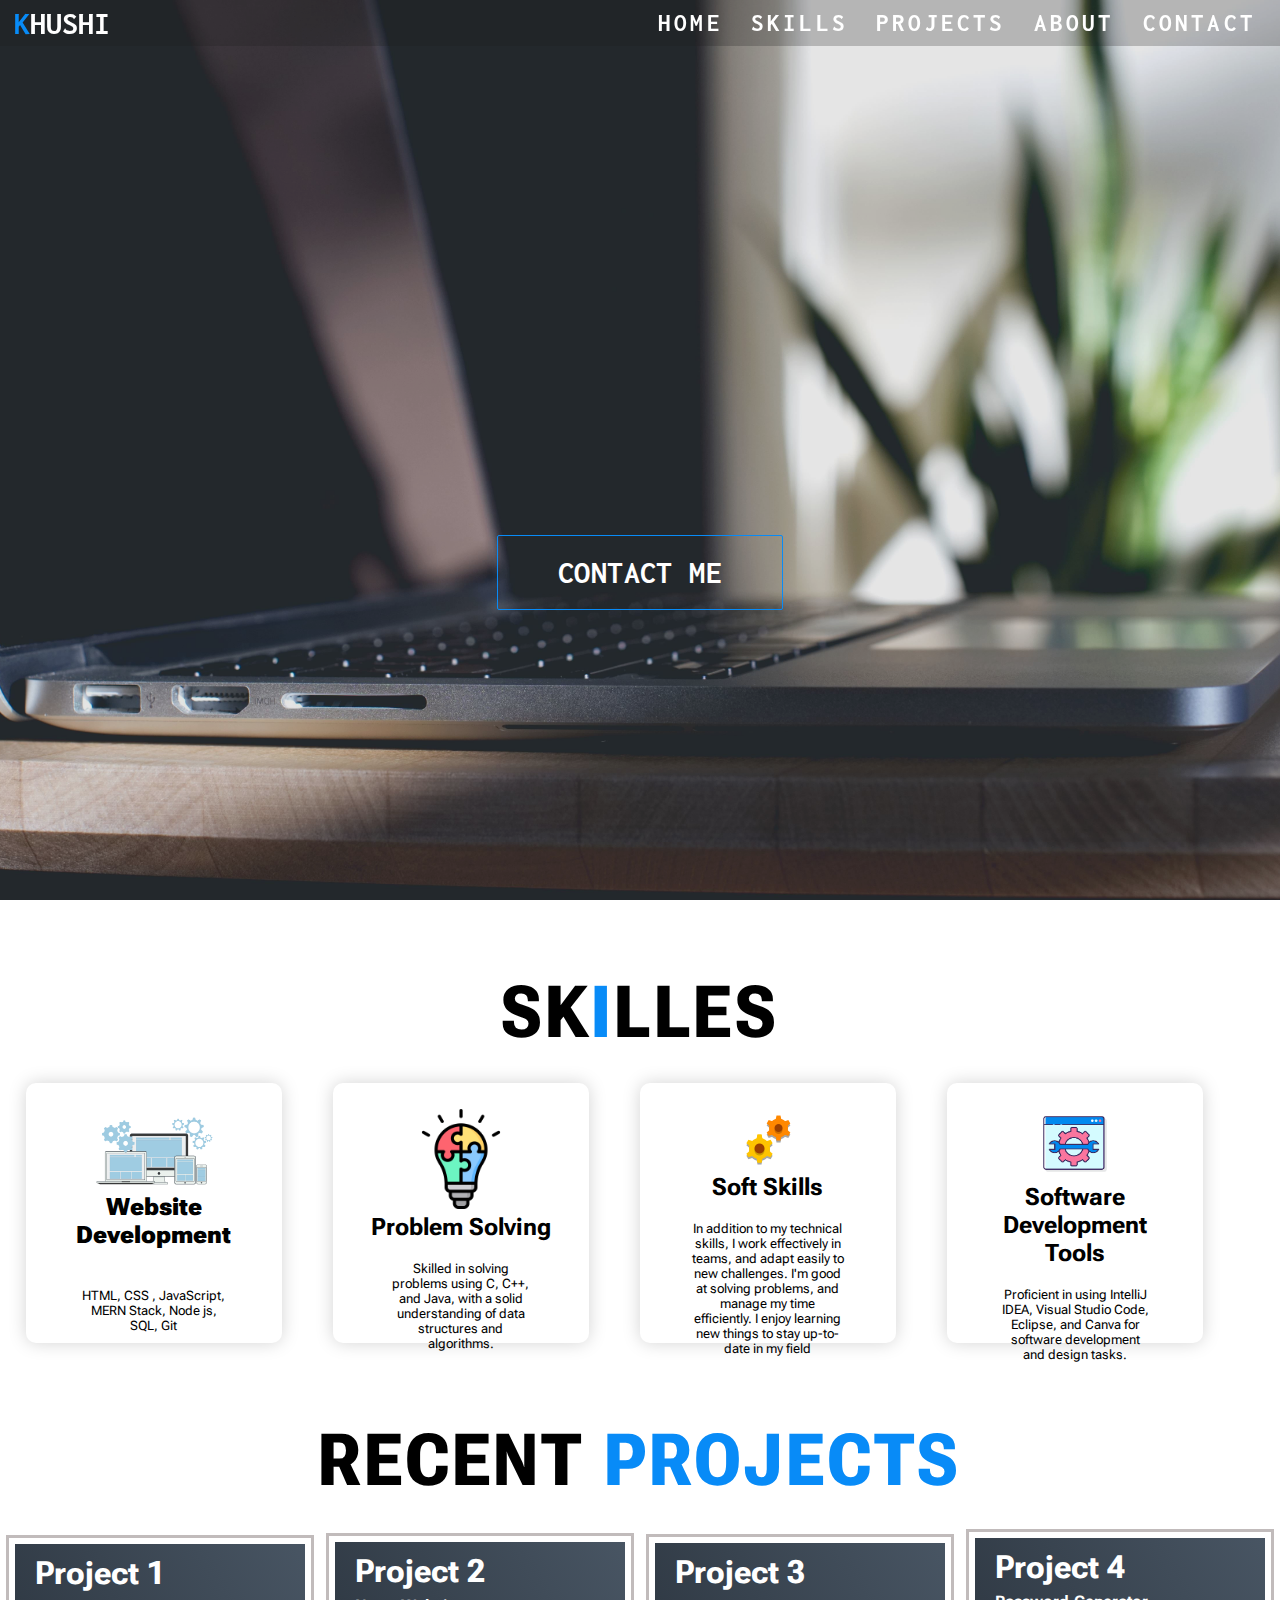
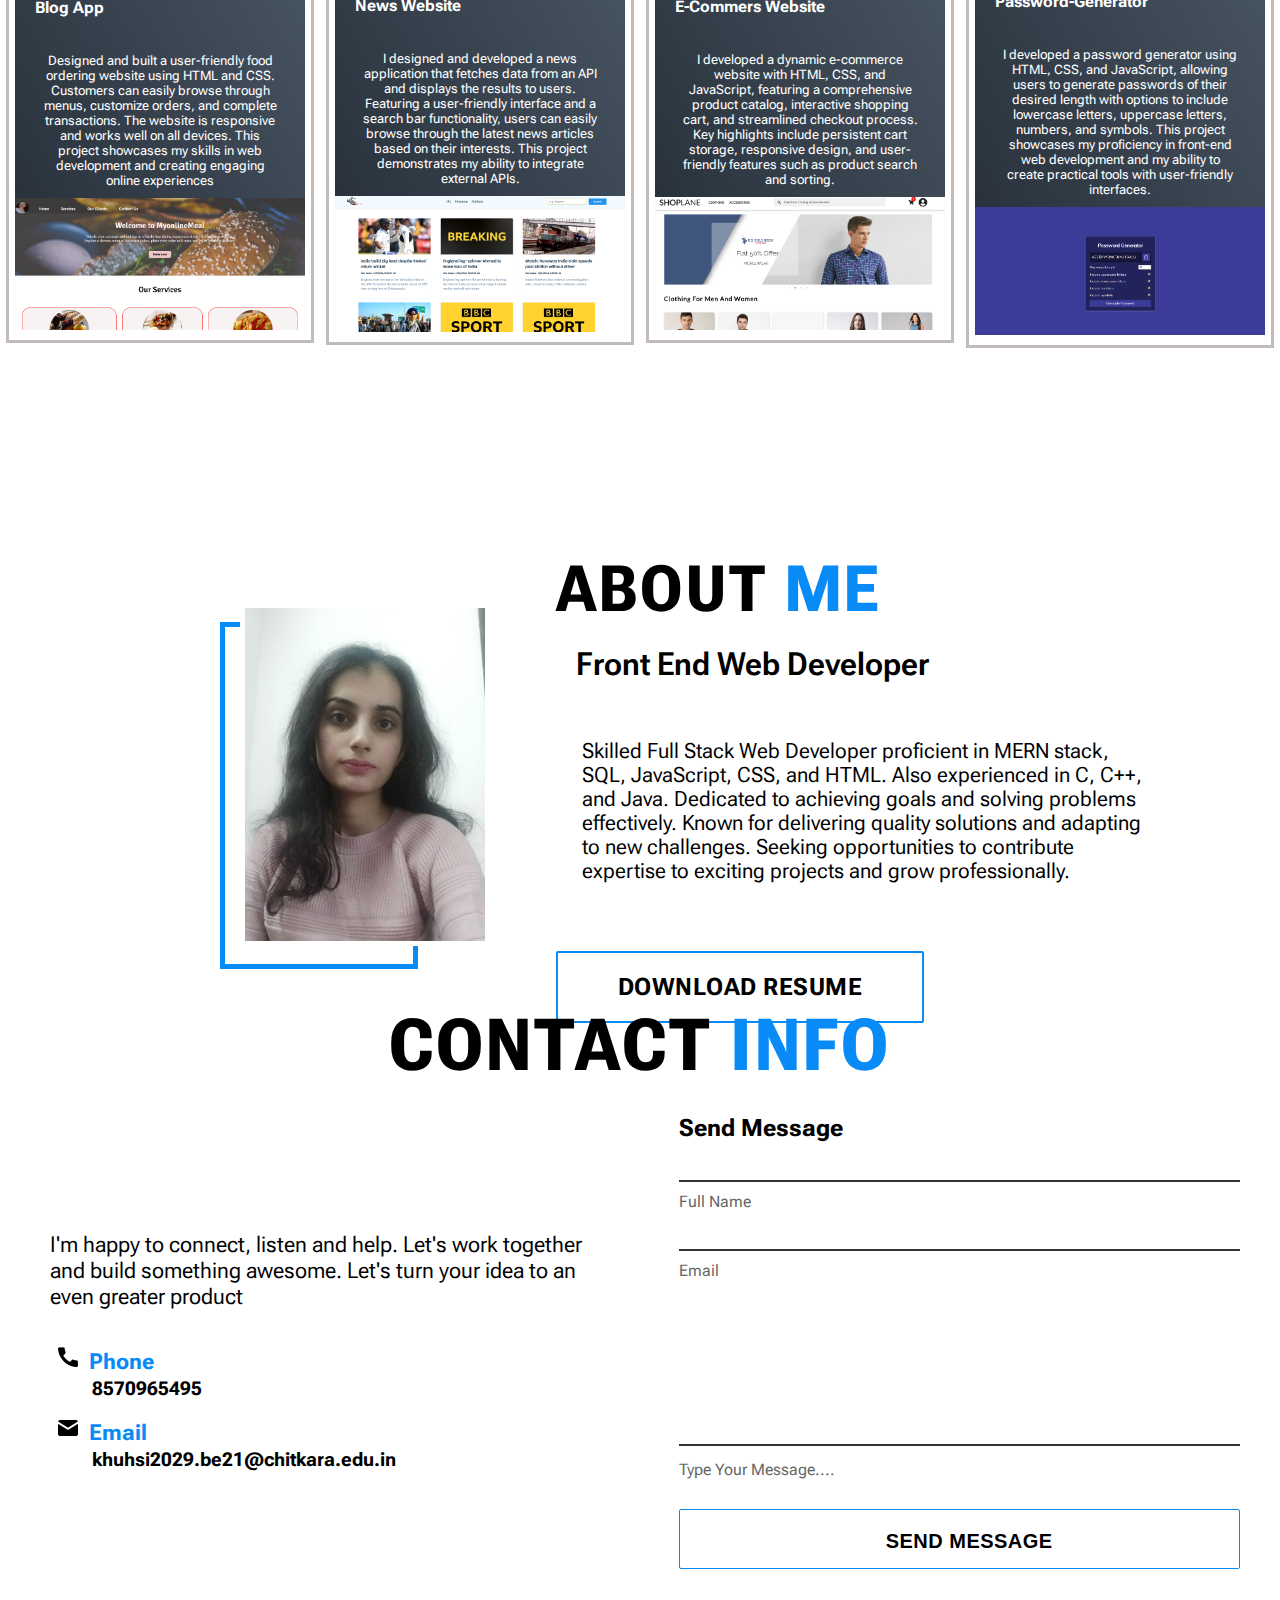
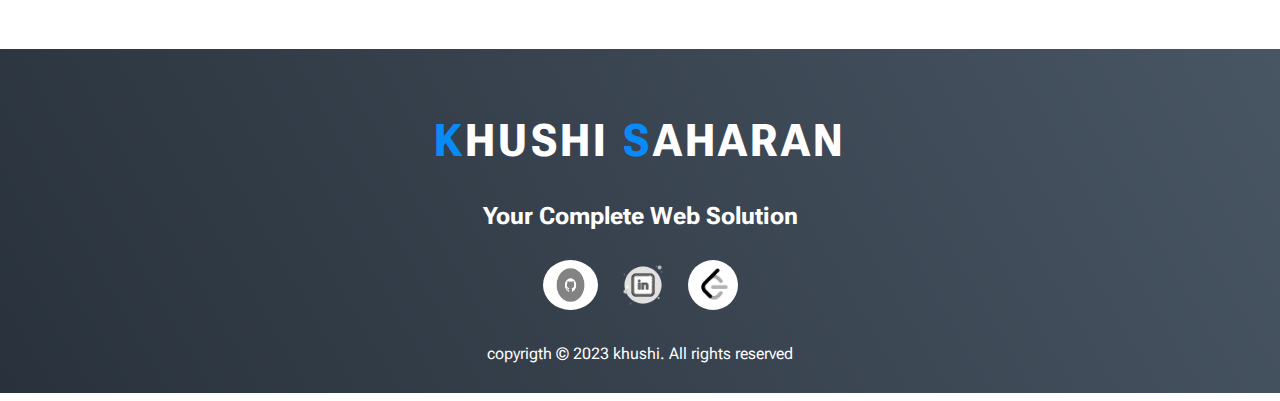
<file: portfolio/index.html>
<!DOCTYPE html>
<html lang="en">
<head>
    <meta charset="UTF-8">
    <meta name="viewport" content="width=device-width, initial-scale=1.0">
    <title>My Portfolio</title>
    <link rel="stylesheet" href="style.css">
    
</head>
<body>


    <!-- header section -->

    <section id="header">
        <div class="header container">
            <div class="nav-bar">
                <div class="brand">
                    <a href="#home"><h1><span>K</span>HUSHI</h1></a>
                </div>
                <div class="nav-list">
                    <div class="hamburger">
                        <div class="bar"></div>
                    </div>
                    <ul>
                        <li><a href="#home" data-after="Home">Home</a></li>
                        <li><a href="#services" data-after="Services">Skills</a></li>
                        <li><a href="#projects" data-after="Projects">projects</a></li>
                        <li><a href="#about" data-after="About">About</a></li>
                        <li><a href="#contact" data-after="Contact">Contact</a></li>
                    </ul>
                </div>
            </div>
        </div>
    </section>

    <!-- end of header section -->

    <!-- home section -->
    <section id="home">
        <div class="home container">
            <h1>Hello,<span></span> </h1>
            <h1>MY name is Khushi<span></span></h1>
            <a href="#contact" type="button" class="ctl">Contact ME</a>
        </div>
    </section>
    <!-- end of header section -->


    <!-- service section -->

    <section id="services">
        <div class="services container">
            <div class="service_top">
                <h1 class="section-title">Sk<span>i</span>lles</h1>
                <p>
                   Lorem ipsum dolor sit amet consectetur adipisicing elit. 
                   Tenetur tempora nesciunt aut modi corrupti ullam eius 
                   laboriosam soluta accusamus fugiat minus, rerum molestiae 
                   delectus repellendus aspernatur? Consequatur minus ipsa 
                   officia!
                </p>
            </div>
            <div class="service_bottom">
                <div class="service-item">
                    <div class="icon"><img src="web_devlop.png" height="80px", width="150px"></div>
                    <h2><b>Website Development</b></h2>
                    <br>
                    <p> 
                        <!-- Design and create responsive and visually appealing websites using HTML, CSS, and JavaScript. -->
                        <!-- Develop custom user interfaces and interactive components to enhance user engagement. -->
                        HTML, CSS , JavaScript, MERN Stack, Node js, SQL, Git
                    </p>
                </div>
                <div class="service-item">
                    <div class="icon"><img src="problem_solving.png" height="100px", width="100px"></div>
                    <h2>Problem Solving</h2>
                    <p> 
                        <!-- Offer guidance and expertise on front-end best practices to other developers, designers, or teams -->
                        <!-- C , C++, JAVA -->
                        Skilled in solving problems using C, C++, and Java, with a solid understanding of data structures and algorithms.
                    </p>
                </div>
                <div class="service-item">
                    <div class="icon"><img src="services.png"></div>
                    <h2>Soft Skills</h2>
                    <p> 
                        <!-- Ensure that websites and applications work seamlessly across various devices and screen sizes.  -->
                        In addition to my technical skills, I work effectively in teams, and adapt easily to new challenges. I'm good at solving problems, and manage my time efficiently. I enjoy learning new things to stay up-to-date in my field
                    </p>
                </div>
                <div class="service-item">
                    <div class="icon"><img src="skill4.png" height="70px", width="70px"></div>
                    <h2>Software Development Tools</h2>
                    <p> 
                        <!-- Create UI/UX designs that are both aesthetically pleasing and user-friendly.
                        Convert design mockups (from tools like Figma, Sketch, or Adobe XD) into functional front-end code. -->
                        <!-- Experienced in using IntelliJ IDEA, Visual Studio Code, and Eclipse for software development -->
                        Proficient in using IntelliJ IDEA, Visual Studio Code, Eclipse, and Canva for software development and design tasks.
                    </p>
                </div>
            </div>
        </div>
    </section>

    <!-- end of service section -->

    <!-- project section -->

    <section id="projects">
        <div class="project container">
            <div class="project-header">
                <h1 class="section-title">Recent <span>Projects</span></h1>
            </div>
            <div class="all-projects">
                <div class="project-item">
                    <div class="project-info">
                        <h1>Project 1</h1>
                        <h2>Blog App</h2>
                        <p> 
                             Designed and built a user-friendly food ordering website using HTML and CSS.
                             Customers can easily browse through menus, customize orders, and complete transactions.
                             The website is responsive and works well on all devices.
                            This project showcases my skills in web development and creating engaging online experiences
                            <!-- developed a full-stack blog application using the MERN stack (MongoDB, Express.js, React.js, and Node.js) with user authentication functionality. This project demonstrates my proficiency in building interactive web applications and implementing essential features such as user registration, login/logout, and CRUD operations. -->
                        </p>
                    </div>
                    <div class="project-image">
                        <a href="food_website/index.html">
                        <img src="food_order.png" alt="" height="250px" width="300px">
                        </a>
                    </div>
                </div>
                
                <div class="project-item">
                    <div class="project-info">
                        <h1>Project 2</h1>
                        <h2>News Website</h2>
                        <p> 
                            I designed and developed a news application that fetches data from an API and displays the results to users. Featuring a user-friendly interface and a search bar functionality, users can easily browse through the latest news articles based on their interests. This project demonstrates my ability to integrate external APIs.
                        </p>
                    </div>
                    <div class="project-image">
                        <a href="NEWS_WEBSITE/index.html">
                        <img src="newsweb.png" alt="" height="250px" width="300px">
                        </a>
                    </div>
                </div>
                <div class="project-item">
                    <div class="project-info">
                        <h1>Project 3</h1>
                        <h2>E-Commers Website</h2>
                        <p> 
                            I developed a dynamic e-commerce website with HTML, CSS, and JavaScript, featuring a comprehensive product catalog, interactive shopping cart, and streamlined checkout process. Key highlights include persistent cart storage, responsive design, and user-friendly features such as product search and sorting.
                        </p>
                    </div>
                    <div class="project-image">
                        <a href="E-CommerceWebsite-master/index.html">
                        <img src="e-commers.png" alt="" height="250px" width="300px">
                        </a>
                    </div>
                </div>
                <div class="project-item">
                    <div class="project-info">
                        <h1>Project 4</h1>
                        <h2>Password-Generator</h2>
                        <p> 
                            I developed a password generator using HTML, CSS, and JavaScript, allowing users to generate passwords of their desired length with options to include lowercase letters, uppercase letters, numbers, and symbols. This project showcases my proficiency in front-end web development and my ability to create practical tools with user-friendly interfaces.
                        </p>
                    </div>
                    <div class="project-image">
                        <a href="Password_generator/index.html">
                        <img src="password_generator.png" alt="" height="250px" width="300px">
                        </a>
                    </div>
                </div>
                <!-- <div class="project-item">
                    <div class="project-info">
                        <h1>Project 5</h1>
                        <h2>Project Title</h2>
                        <p> 
                            Lorem ipsum, dolor sit amet consectetur adipisicing elit. Quis, 
                            nemo dolorem voluptates reiciendis, soluta exercitationem deserunt
                            vero dolores autem maiores aliquam beatae, dicta ab est! In vel 
                            dolor, aut nulla amet facilis fugiat non id soluta eos. Aliquam sit 
                            suscipit a reiciendis cupiditate consectetur deleniti iusto veritatis.
                            Id, optio itaque.
                        </p>
                    </div>
                    <div class="project-image">
                        <img src="project_img.jpeg" alt="" height="250px" width="300px">
                    </div>
                </div> -->
            </div>
        </div>
    </section>

    <!-- end of project section -->


    <!-- About ME-->

    <section id="about">
        <div class="about container">
            <div class="col-left">
                <div class="about-img">
                    <img src="about_me2.jpg" alt="about me" height="300px" width="200px">
                </div>
            </div>
            <div class="col-right">
                <h1 class="section-title">About<span> Me</span></h1>
                <h2>Front End Web Developer</h2>
                <p>
                    Skilled Full Stack Web Developer proficient in MERN stack, SQL, JavaScript, CSS, and HTML. Also experienced in C, C++, and Java. Dedicated to achieving goals and solving problems effectively. Known for delivering quality solutions and adapting to new challenges. Seeking opportunities to contribute expertise to exciting projects and grow professionally.

                </p>
                <a href="FinalResume.pdf"  download class="ctl">Download Resume</a>
            </div>
        </div>
    </section>


    <!-- END OF ABOUT ME -->


    <!-- start of certificate -->
    <!-- <section id="certificate">
        <div class="certificate container">
            <div class="heading">
                <h1 class="section-title">Certif<span>i</span>cate</h1>
            </div>
            <div class="card">
                <div class="image-content">
                    <img src="" alt="">
                </div>
            </div>
        </div>

    </section> -->
    <!-- end of certificate -->


    <!-- Start of contact info  -->

    <section id="contact">
        <div class="contact container">
            <div>
                <h1 class="section-title">contact<span> info</span></h1>
            </div>
            <div class="contact-container">
                <!-- <div class="contact-item">
                    <div class="icon"><img src="Email.png" alt="" height="100px" width="100px"></div>
                    <div class="contact-info">
                        <h1>Email</h1>
                        <h2>khushi2029.be21@chitkara.edu.in</h2>
                    </div>
                </div>
                <div class="contact-item">
                    <div class="icon"><img src="phone.png" alt="" height="100px" width="100px"></div>
                    <div class="contact-info">
                        <h1>Phone</h1>
                        <h2>8570965495</h2>
                    </div>
                </div>
                <div class="contact-item">
                    <div class="icon"><img src="linkedin.png" alt="" height="100px" width="100px"></div>
                    <div class="contact-info">
                        <h1>Linked In</h1>
                    </div>
                </div> -->
                <!-- <div class="contact-item">
                    <div class="icon"><img src="" alt=""></div>
                    <div class="contact-info">
                        <h1>Instagram</h1>
                        <h2></h2>
                    </div>
                </div> -->

                <div class="contact-left">
                    <p class="p1">I'm happy to connect, listen and help. Let's work together and build something awesome. Let's turn your idea to an even greater product</p>
                    <div class="contact-data">
                    <div class="contact-icon">
                    <img src="phone2.png">
                    <h2>Phone</h2>
                    <h3>8570965495</h3>
                    </div>
                    <div class="contact-icon">
                        <img src="Email3.png">
                        <h2>Email</h2>
                        <h3>khuhsi2029.be21@chitkara.edu.in</h3>
                    </div>
                    </div>
                </div>
                <div class="contact-right">
                    <div class="contact-form">
                        <form action="https://docs.google.com/forms/d/e/1FAIpQLSfxTUUy5eZmuUvKaBn21-YqumikyZJnQ5HH8EJaMAwesQT3pw/viewform" id="contact-form">
                            <h2>
                                Send Message
                            </h2>
                            <div class="input-box">
                                <input name="entry.1985217167" type="text" required="true">
                                <span>Full Name</span>
                            </div>
                            <div class="input-box">
                                <input name="entry.1608304890" type="email" required="true">
                                <span>Email</span>
                            </div>
                            <div class="input-box">
                                <textarea name="entry.1190313883" id="" cols="30" rows="8" required="true"></textarea>
                                <span>Type Your Message....</span>
                            </div>
                            <button class="ctl" id="mybtn">send Message</button>
                        </form>
                    </div>
                </div>
            </div>
        </div>
    </section>


    <!-- end of contact info -->

    <!--  starting of footer section -->

    <section id="footer">
        <div class="footer container">
            <div class="section-title"><h1><span>K</span>hushi<span> S</span>aharan</h1></div>
            <h2>Your Complete Web Solution</h2>
            <div class="social-icon">
                <div class="social-item">
                    <a href="https://github.com/khushisaharan"><img src="github-circle-icon1425.jpg" height="50px" width="55px" id="myid"></a>
                </div>
                <div class="social-item">
                    <a href="https://www.linkedin.com/in/khushi-saharan-051712253/"><img src="linkedin.png" height="50px" width="50px"></a>
                </div>
                <div class="social-item">
                    <a href="https://leetcode.com/khushi_saharan/"><img src="leetcode.png" height="50px" width="50px" id="myid"></a>
                </div>
                <!-- <div class="social-item">
                    <a href="#"><img src="ffacebook.png"></a>
                </div> -->
            </div>
            <p>copyrigth &copy; 2023 khushi. All rights reserved</p>
        </div>
    </section>

    <!-- end of footer -->
    <script src="index.js"></script>


</body>
</html>
</file>
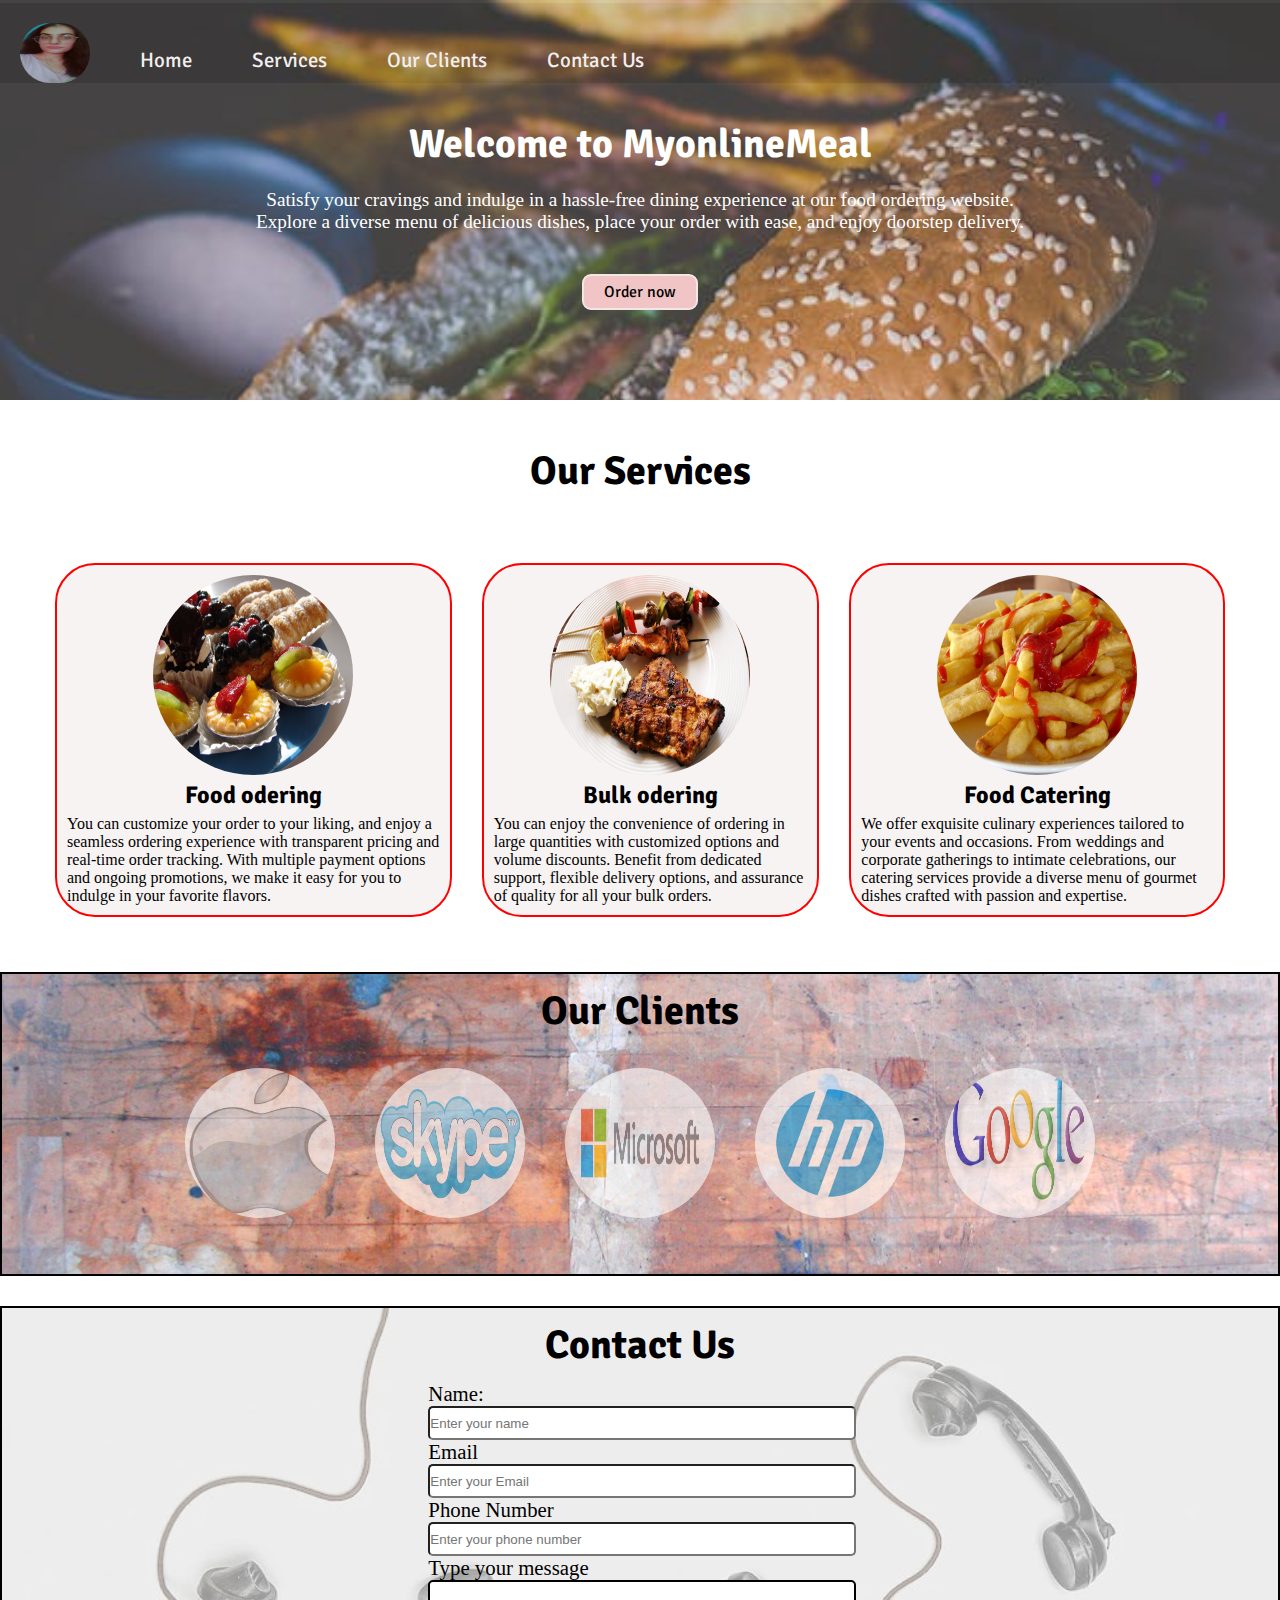
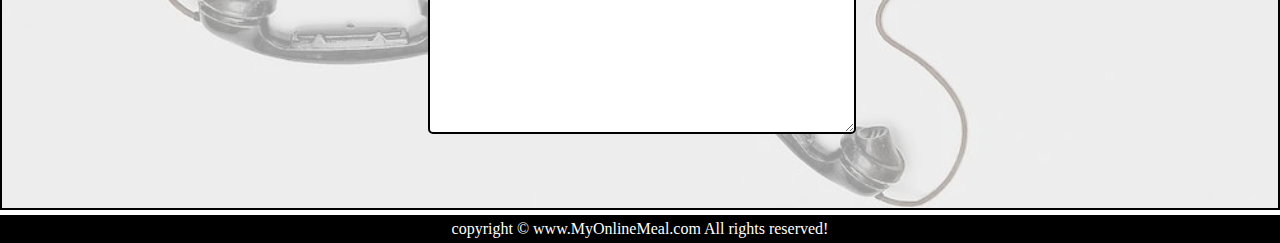
<file: portfolio/food_website/index.html>
<!DOCTYPE html>
<html lang="en">
<head>
    <meta charset="UTF-8">
    <meta name="viewport" content="width=device-width, initial-scale=1.0">
    <title>Document</title>
    <link rel="preconnect" href="https://fonts.googleapis.com">
<link rel="preconnect" href="https://fonts.gstatic.com" crossorigin>
<link href="https://fonts.googleapis.com/css2?family=Pacifico&family=Shadows+Into+Light&display=swap" rel="stylesheet">
<link rel="preconnect" href="https://fonts.googleapis.com">
<link rel="preconnect" href="https://fonts.gstatic.com" crossorigin>
<link href="https://fonts.googleapis.com/css2?family=Pacifico&family=Shadows+Into+Light&family=Signika:wght@600&display=swap" rel="stylesheet">
<link rel="stylesheet" media="screen and (max-width: 1110px)" href="phone.css">
</head>
<link  rel="stylesheet" href="index.css">
<body>
    <nav id="navbar">
        <div id="log">
            <img src="logo.jpg" alt="Myonlinemeal.com">
        </div>
        <ul>
            <li class="item"><a href="#">Home</a></li>
            <li class="item"><a href="#services-container">Services</a></li>
            <li class="item"><a href="#client-section">Our Clients</a></li>
            <li class="item"><a href="#contact">Contact Us</a></li>
        </ul>
    </nav>
    <section id="home">
        <h1 class="h-primary">Welcome to MyonlineMeal </h1>
        <p>
            Satisfy your cravings and indulge in a hassle-free dining experience at our food ordering website. <br>
            Explore a diverse menu of delicious dishes, place your order with ease, and enjoy doorstep delivery.
        <p>
            <!-- Lorem, ipsum dolor sit amet consectetur adipisicing elit. Nemo -->
        </p>
        <button class="btn">Order now</button>
    </section>
    <section class="services-container">
        <h1 class="h-primary" id="center">Our Services</h1>
        <div id="services">
            <div class="box">
                <img src="pastry-dish-1514928.jpg" alt="">
                <h2 class="h-secondary" id="center">Food odering</h2>
                <p>
                   You can customize your order to your liking, and enjoy a seamless ordering experience with transparent pricing and real-time order tracking. With multiple payment options and ongoing promotions, we make it easy for you to indulge in your favorite flavors.
                </p>
            </div>
            <div class="box">
                <img src="grillin-out-today-1323447.jpg" alt="">
                <h2 class="h-secondary" id="center">Bulk odering</h2>
                <p>
                    You can enjoy the convenience of ordering in large quantities with customized options and volume discounts. Benefit from dedicated support, flexible delivery options, and assurance of quality for all your bulk orders.
                </p>
            </div>
            <div class="box">
                <img src="food-1322797.jpg" alt="">
                <h2 class="h-secondary" id="center">Food Catering</h2>
                <p>
                    We offer exquisite culinary experiences tailored to your events and occasions. From weddings and corporate gatherings to intimate celebrations, our catering services provide a diverse menu of gourmet dishes crafted with passion and expertise. 
                </p>
            </div>
        </div>
    </section>
    <section id="client-section">
        <h1 class="h-primary" id="center">Our Clients</h1>
        <div class="client">
            <div class="client-item">
                <img src="log01.jpeg" alt="">
            </div>
            <div class="client-item">
                <img src="logo2.jpg" alt="">
            </div>
            <div class="client-item">
                <img src="logo3.jpg" alt="">
            </div>
            <div class="client-item">
                <img src="logo4.png" alt="">
            </div>
            <div class="client-item">
                <img src="logo5.webp" alt="">
            </div>
        </div>
    </section>
    <section id="contact">
        <h1 class="h-primary" id="center">Contact Us</h1>
        <div class="contact-box">
            <form action="">
                <div class="form">
                    <label>Name:</label>
                    <input type="tex" id="name" placeholder="Enter your name">
                </div>
                <div class="form">
                    <label>Email</label>
                    <input type="tex" id="name" placeholder="Enter your Email">
                </div>
                <div class="form">
                    <label>Phone Number</label>
                    <input type="number" id="name" placeholder="Enter your phone number">
                </div>
                <div class="form">
                    <label>Type your message</label>
                   <textarea rows="10" cols="30"></textarea>
                </div>
            </form>
        </div>
    </section>
    <footer>
        <div id="center">
            copyright &copy; www.MyOnlineMeal.com All rights reserved!
        </div>
    </footer>
</body>
</html>
</file>
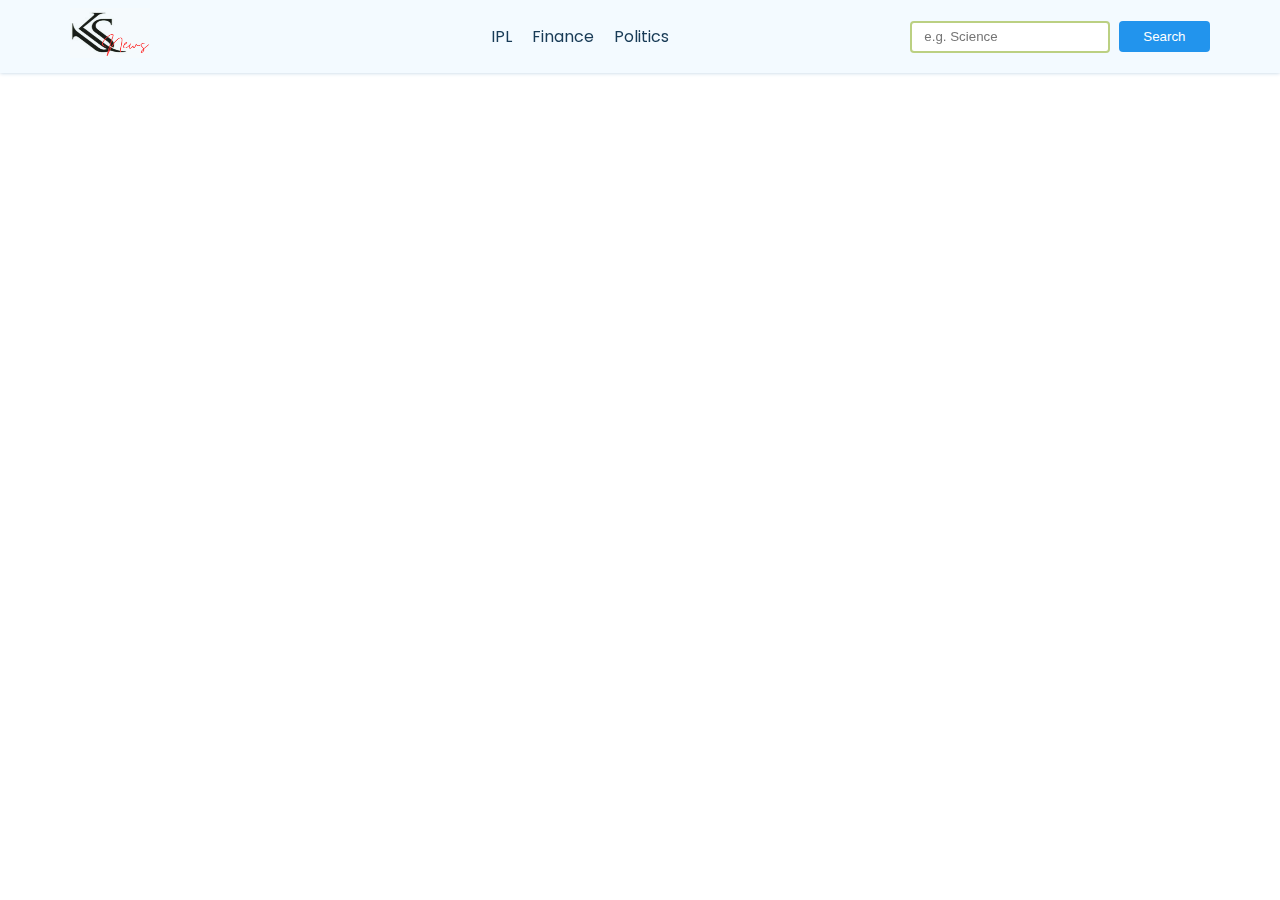
<file: portfolio/NEWS_WEBSITE/index.html>
<!DOCTYPE html>
<html lang="en">
<head>
    <!-- <meta charset="UTF-8"> -->
    <!-- <meta name="viewport" content="width=device-width, initial-scale=1.0"> -->
    <title>News App</title>
    <link rel="stylesheet" href="index.css">
</head>
<body>
    <nav>
        <div class="main-nav content flex">
            <a href="#">
                <img src="logo3.png" class="company-logo">
            </a>
            <div class="nav-links">
                <ul class="flex">
                   <li class="hover-link nav-item" id="ipl" onclick="onNavItemClick('ipl')">IPL</li>
                   <li class="hover-link nav-item" id="finance" onclick="onNavItemClick('finance')">Finance</li>
                   <li class="hover-link nav-item" id="politics" onclick="onNavItemClick('politics')">Politics</li> 
                </ul>
            </div>
            <div class="search-bar flex">
                <input type="text" class="news-input" placeholder="e.g. Science" id="search-text">
                <button class="search-button" id="search-button">Search</button>
            </div>
        </div>
    </nav>
    <main>
        <div class="cards-container container flex" id="cards-container">
        </div>
    </main>
    <template id="template-news-card">
        <div class="cards">
            <div class="cards-header">
                <img src="https://via.placeholder.com/400x200" alt="news-image" id="news-img">
            </div>
            <div class="card-content">
                <h3 id="news-title">This is the title</h3>
                <h6 class="news-source" id="news-source">End Gadget 26/08/2023</h6>
                <p class="news-desc" id="news-desc">Lorem ipsum dolor sit amet consectetur adipisicing elit. Sint officiis suscipit ipsam molestiae in quis aperiam numquam commodi alias dignissimos.</p>
            </div>
        </div>
    </template>
    <script src="index.js"></script>
</body>
</html>
</file>
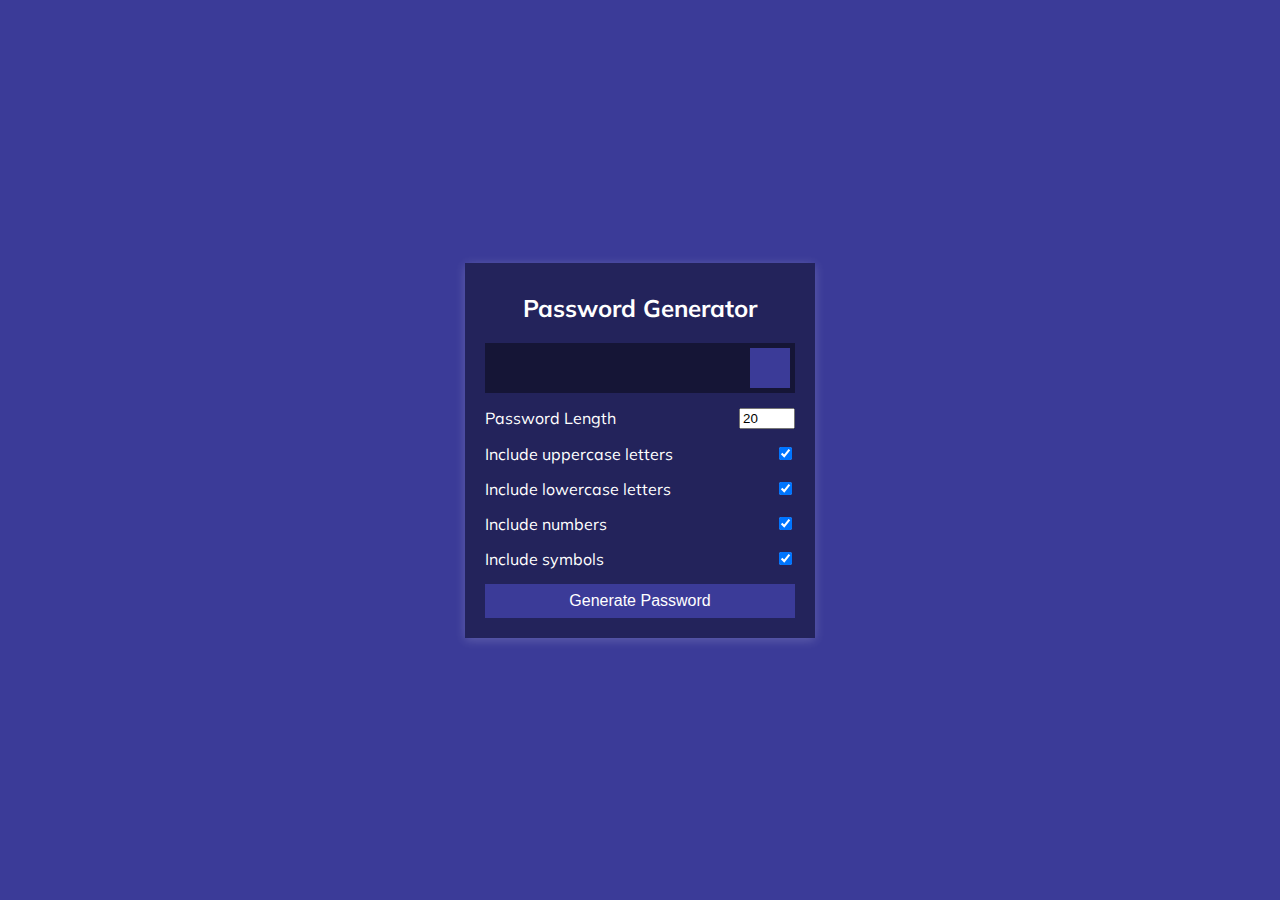
<file: portfolio/Password_generator/index.html>
<!DOCTYPE html>
<html lang="en">
  <head>
    <meta charset="UTF-8" />
    <meta name="viewport" content="width=device-width, initial-scale=1.0" />
    <link rel="stylesheet" href="https://cdnjs.cloudflare.com/ajax/libs/font-awesome/5.14.0/css/all.min.css" integrity="sha512-1PKOgIY59xJ8Co8+NE6FZ+LOAZKjy+KY8iq0G4B3CyeY6wYHN3yt9PW0XpSriVlkMXe40PTKnXrLnZ9+fkDaog==" crossorigin="anonymous" />
    <link rel="stylesheet" href="style.css" />
    <title>Password Generator</title>
  </head>
  <body>
    <div class="container">
      <h2>Password Generator</h2>
      <div class="result-container">
        <span id="result"></span>
        <button class="btn" id="clipboard">
          <i class="far fa-clipboard"></i>
        </button>
      </div>
      <div class="settings">
        <div class="setting">
          <label>Password Length</label>
          <input type="number" id="length" min="4" max="20" value="20">
        </div>
        <div class="setting">
          <label>Include uppercase letters</label>
          <input type="checkbox" id="uppercase" checked>
        </div>
        <div class="setting">
          <label>Include lowercase letters</label>
          <input type="checkbox" id="lowercase" checked>
        </div>
        <div class="setting">
          <label>Include numbers</label>
          <input type="checkbox" id="numbers" checked>
        </div>
        <div class="setting">
          <label>Include symbols</label>
          <input type="checkbox" id="symbols" checked>
        </div>
      </div>

      <button class="btn btn-large" id="generate">
        Generate Password
      </button>
    </div>
    <script src="script.js"></script>
  </body>
</html>
</file>
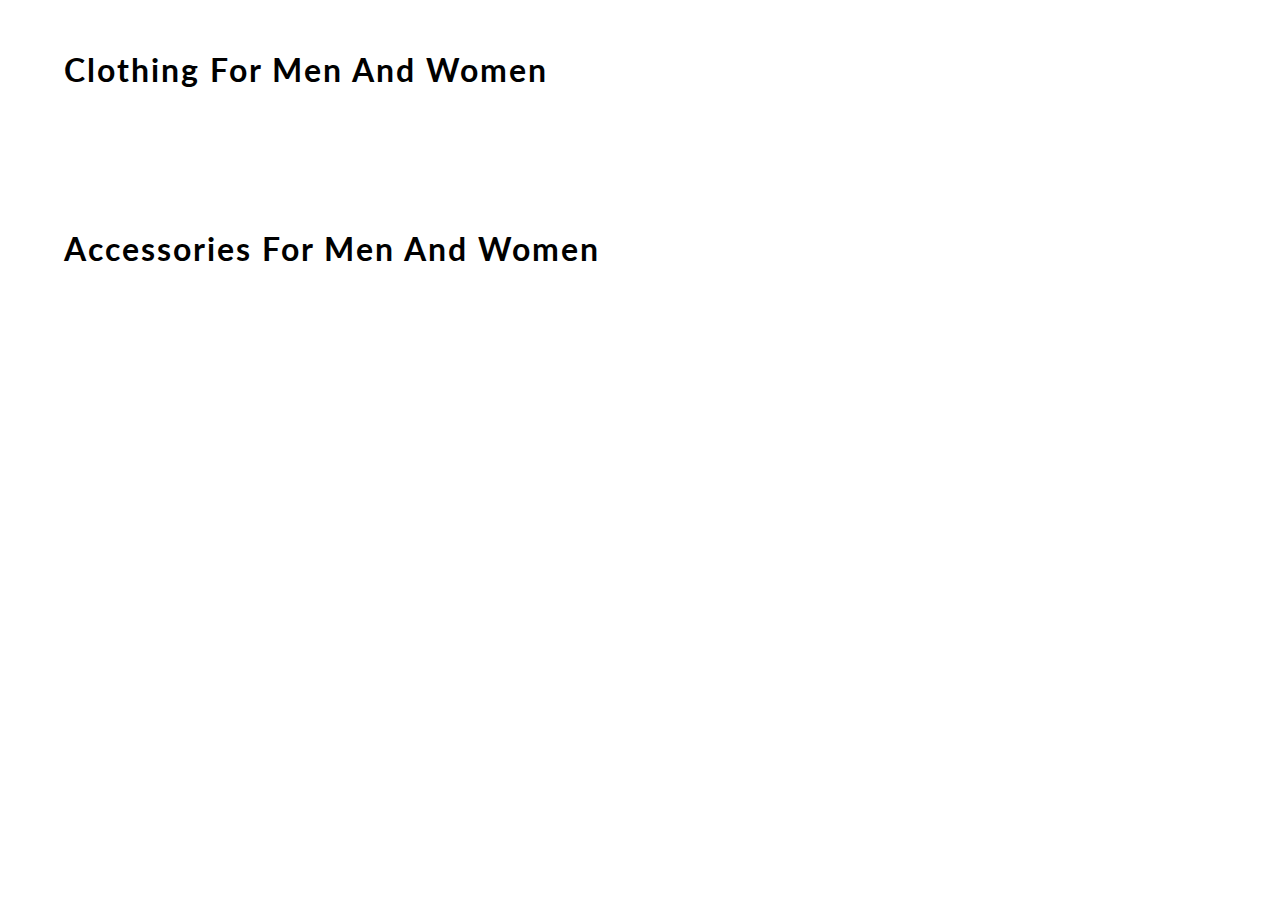
<file: portfolio/E-CommerceWebsite-master/content.html>
<!DOCTYPE html>
<html lang="en">
<head>
    <meta charset="UTF-8">
    <meta name="viewport" content="width=device-width, initial-scale=1.0">
    <meta http-equiv="X-UA-Compatible" content="ie=edge">
    <title> CONTENT | E-COMMERCE WEBSITE BY EDYODA </title>
    <link href="https://fonts.googleapis.com/css?family=Lato&display=swap" rel="stylesheet">
    <!-- favicon -->
    <link rel="icon" href="https://yt3.ggpht.com/a/AGF-l78km1YyNXmF0r3-0CycCA0HLA_i6zYn_8NZEg=s900-c-k-c0xffffffff-no-rj-mo" type="image/gif" sizes="16x16">

    <link rel="stylesheet" href="css/content.css">

</head>
<body>
    <div id="mainContainer">

        <h1> clothing for men and women </h1>
        <div id="containerClothing">
            <!-- JS rendered code -->
        </div>

        <h1> accessories for men and women </h1>
        <div id="containerAccessories">
            <!-- JS rendered code -->
        </div>
    </div>
</body>
<script src="content.js"></script>
</html>
</file>
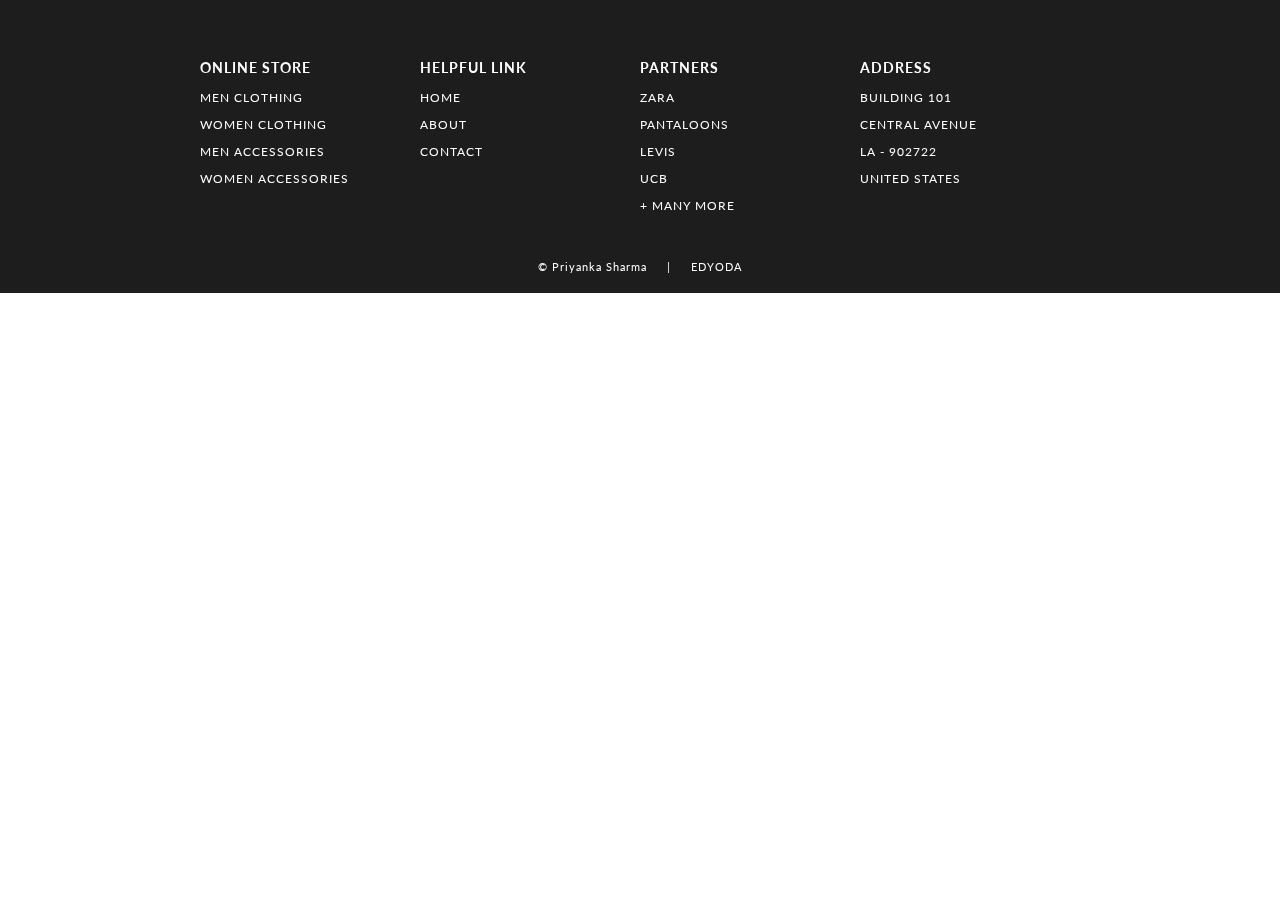
<file: portfolio/E-CommerceWebsite-master/footer.html>
<!DOCTYPE html>
<html lang="en">
<head>
    <meta charset="UTF-8">
    <meta name="viewport" content="width=device-width, initial-scale=1.0">
    <meta http-equiv="X-UA-Compatible" content="ie=edge">
    <title> FOOTER | E-COMMERCE WEBSITE BY EDYODA </title>
    <!-- EXTERNAL LINKS -->
    <link href="https://fonts.googleapis.com/css?family=Source+Sans+Pro:300,400" rel="stylesheet">
    <link href="https://fonts.googleapis.com/css?family=Lato&display=swap" rel="stylesheet">
    <link rel="stylesheet" href="css/footer.css">
</head>

<body>
    <footer>
        <section>    
            <div id="containerFooter">
                
                <div id="webFooter">
                    <h3> online store </h3>
                    <p> men clothing </p>
                    <p> women clothing </p>
                    <p> men accessories </p>
                    <p> women accessories </p>
                </div>
                <div id="webFooter">
                    <h3> helpful link </h3>
                    <p> home </p>
                    <p> about </p>
                    <p> contact </p>
                </div>
                <div id="webFooter">
                    <h3> partners </h3>
                    <p> zara </p>
                    <p> pantaloons </p>
                    <p> levis </p>
                    <p> ucb </p>
                    <p> + many more </p>
                </div>
                <div id="webFooter">
                    <h3> address </h3>
                    <p> building 101 </p>
                    <p> central avenue </p>
                    <p> la - 902722 </p>
                    <p> united states </p>
                </div>
            </div>
            <div id="credit"><a href="https://linkedin.com/in/priyanka-sharma-b79401142"> © Priyanka Sharma </a> &nbsp&nbsp&nbsp | &nbsp&nbsp&nbsp <a href="https://www.edyoda.com/" target="_blank"> EDYODA </a></div>
        </section>

    </footer>

</body>
</html>
</file>
<file: portfolio/style.css>
@import url('https://fonts.googleapis.com/css2?family=Edu+SA+Beginner&family=Inconsolata&family=Pacifico&family=Shadows+Into+Light&family=Signika:wght@600&display=swap');
@import url('https://fonts.googleapis.com/css2?family=Edu+SA+Beginner&family=Inconsolata&family=Montserrat:ital,wght@1,300&family=Pacifico&family=Shadows+Into+Light&family=Signika:wght@600&display=swap');
  @import url('https://fonts.googleapis.com/css2?family=Edu+SA+Beginner&family=Inconsolata&family=Montserrat:ital,wght@1,300&family=Pacifico&family=Roboto+Flex:opsz,wght@8..144,200&family=Shadows+Into+Light&family=Signika:wght@600&display=swap');
*{
    margin: 0px;
    padding: 0px;
    box-sizing: border-box;
 }
 
 /* body{ */
    /* background-color: rgb(210, 227, 243); */
/* } */
html{
    font-family: Inconsolata;
}


.container{
    display: flex;
    flex-direction: column;
    height: 100vh;
    width: auto;
    /* border: 2px solid black; */
    align-items: center;
    justify-content: center;
}


/* header section */

.brand h1{
    font-size: 2rem;
    color: white;
}
.brand a{
    text-decoration: none;
}
.brand span{
    color: rgb(8, 139, 247);

}

#header{
    position: fixed;
    z-index: 1000;
    left: 0;
    top: 0;
    height: auto;
    width: 100%;
    /* border: 3px solid sandybrown; */
    transition: 0.3s ease background-color;
}

#header .header{
    /* border: 3px solid white; */
    height: auto;
    /* margin-top: 0px; */
    background-color: rgba(31,30,30,0.24);
}

.header .nav-bar{
    display: flex;
    flex-direction: row;
    align-items: center;
    /* border: 3px solid greenyellow; */
    justify-content: space-between;
    width: 100%;
    height:100%;
    max-width: 1300px;
    padding:0 14px;
}

#header  .nav-list ul{
    list-style: none;
    position: absolute;
    background-color: rgb(31,30,30);
    width: 100vw;
    height: 100vh;
    left: 100%;
    top: 0;
    display: flex;
    flex-direction: column;
    justify-content: center;
    align-items: center;
    z-index: 1;
    transition: 0.5s ease left;

}

#header  .nav-list ul.active{
    left: 0;
}


#header  .nav-list ul a{
    font-size: 2.5rem;
    font-weight: 700;
    letter-spacing: .2rem;
    text-decoration: none;
    color: white;
    text-transform: uppercase;
    padding: 20px;
    display: block;

    /* left: 100%; */
}

#header  .nav-list ul a:hover{
    color: rgb(8, 139, 247);

}

#header  .nav-list ul a:after{
    content: attr(data-after);
    position: absolute;
    top:50%;
    left:50%;
    transform: translate(-50%, -50%) scale(0);
    color: rgba(240,248,255,0.1);
    font-size: 6rem;
    letter-spacing: 15px;
    z-index: -1;
    transition: .3s ease-in-out letter-spacing;

}

#header  .nav-list ul li:hover a::after{
    transform: translate(-50%, -50%) scale(1);
    /* letter-spacing: 15px;
    transition: .6s ease letter-spacing; */
    letter-spacing: initial;

}

#header .hamburger{
    position: relative;
    height: 60px;
    width: 60px;
    z-index:100;
    display: inline-block;
    border:  3px solid white;
    border-radius: 50%;
    display: flex;
    align-items: center;
    margin: 10px;
    cursor: pointer;
    transform: scale(.7);
}

#header .hamburger::after{
    position: absolute;
    content: "";
    height: 100%;
    width: 100%;
    border-radius: 50%;
    border: 1px solid white;
    margin-left: 0.2px;
    animation: hamburger 1s ease infinite;
}

#header .hamburger .bar{
    height: 2px;
    width: 30px;
    position: relative;
    background-color: white;
    z-index: -1;
    margin-left: 12px;
}

#header .hamburger .bar::after,
#header .hamburger .bar::before{
    content: "";
    position: absolute;
    height: 100%;
    width: 100%;
    left: 0;
    transition: .3s ease;
    background-color: white;
    transition-property: top , bottom;
}

#header .hamburger .bar::after{
    top:8px;
}

#header .hamburger .bar::before{
    bottom: 8px;
}


#header .hamburger.active .bar::before{
    /* top: 0; */
    bottom: 0;
}
#header .hamburger.active .bar::after{
    top: 0;
    /* bottom: 0; */
}








/* home section */

#home{
    background-image: url(home4.jpeg);
    background-size: cover;
    background-position: center;
    position: relative;
    z-index: 1;
    margin-bottom: 70px;
}

#home::after{
    content: "";
    position: absolute;
    left:0;
    top: 0;
    height: 100%;
    width: 100%;
    background-color: black;
    opacity: 0.1;
    z-index: -1;

}

#home h1{
    display: block;
    width: fit-content;
    font-size: 2rem;
    position: relative;
    color: transparent;
    animation: text_reveal 0.5s ease-in-out forwards;
    animation-delay: 1.5s;
}

#home h1:nth-child(1){
    animation-delay: 1.5s;
}
#home h1:nth-child(2){
    animation-delay: 2.5s;
}

#home h1 span{
    position: absolute;
    top: 0;
    left: 0;
    height: 100%;
    width: 0;
    background-color: rgb(8, 139, 247);
    animation: text_box 1s ease-in-out;
    animation-delay: 0.5s;
}

#home h1:nth-child(1) span{
    animation-delay: 1s;
}

#home h1:nth-child(2) span{
    animation-delay: 2s;
}


 .ctl{
    display: inline-block;
    padding: 6px 25px;
    color: white;
    border: 1px solid rgb(8, 139, 247);
    background-color: transparent;
    font-size: 1.2rem;
    text-transform: uppercase;
    letter-spacing: .03rem;
    margin-top: 30px;
    text-decoration: none;
    font-weight: bold;
    transition: .7s ease;
    transition-property: background-color;
    border-radius: 2px;

}

.ctl:hover{
    color: whitesmoke;
    background-color: rgb(8, 139, 247);
}
/* end of home section */

/* start of service section */


#services{
    /* font-family: 'Edu SA Beginner', cursive;
font-family: 'Inconsolata', monospace;
font-family: 'Montserrat', sans-serif;
font-family: 'Pacifico', cursive;
font-family: 'Shadows Into Light', cursive;
font-family: 'Signika', sans-serif; */

font-family: Roboto Flex;
}

#services .services{
    text-align: center;
    max-width: 1500px;
    margin: 0 auto;
    padding: 100px auto;
    height: auto;
}
/*.service_top{
    margin-top: 400px;
    margin-bottom: 20px;
} */

.section-title{
    text-transform: uppercase;
    font-size: 2.6rem;
    font-weight: 600;
    letter-spacing: .2rem;
    font-weight: bolder;
}

.section-title span{
    color: rgb(8, 139, 247);
}

#services .service_top p{
    font-size: 18px;
    margin: 10px;
    /* font-weight: 100; */
    margin-bottom: 30px;
}

#services .service_bottom{
    display: flex;
    flex-direction: column;
    flex-wrap: wrap;
    /* justify-content: center; */
    align-items: center;
    /* border: 2px solid palegreen;/ */
    margin-top: -80px;
}

#services .service-item{
    width: 80%;
    height: 260px;
    /* border: 1px solid black; */
    margin: 20px;
    padding: 26px;
    /* background: url(services3.jpg); */
    /* background-position: center;
    background-repeat: no-repeat;
    background-size: cover; */
    border-radius: 10px;
    position: relative;
    z-index: 1;
    /* font-size: 1rem; */
    border: 2px;
    box-shadow: 0px 0px 18px 0 #0000002c;
    
}

#services .service-item::after {
    content: "";
    position: absolute;
    top: 0;
    left: 0;
    height: 100%;
    width: 100%;
    /* background-image: linear-gradient(60deg , rgba(23, 25, 41, 0.625) 0%, rgba(20, 19, 21, 0.245) 100% ); */
    opacity: .9;
    /* background-color: blueviolet; */
    z-index: -1;
}

#services .service-item:hover{
    box-shadow: 0px 0px 5px 2px #0000002c;
    transition: 0.3s ease-in box-shadow;
}

#services .service-item p{
    font-size: .9rem;
    margin-top: 10px;
    margin-bottom: 10px;
    color:black;
    /* font-weight:600; */
    padding: 10px 6px;
    font-size: 0.8rem;
}

#services .service-item h2{
    /* color:#052447; */

    font-weight: bolder;
}



/* end of service section */

/* project section started */

.project{
    height: auto;
}
#projects{
    font-family: Roboto Flex;
}
#projects .project{
    text-align: center;
    margin-top: 50px;
}

#projects .project .project-header h1{
    /* font-weight: 400; */
    margin-bottom: 20px;
}

#projects .project .all-projects{
    display: flex;
    flex-direction: column;
    align-items: center;
    justify-content: center;
}

#projects .project .project-item{
    /* border: 2px solid paleturquoise; */
    width: 85%;
    margin: 6px;
    padding: 6px;
    overflow: hidden;
    text-align: center;
    /* border-radius: 20px; */
    border:3px solid rgb(193, 187, 187);

}

#projects .project .project-image{
    /* width: 100%; */
    margin: 0px;
    padding: 0px;
    flex-basis: 50%;
    overflow: hidden;
    position: relative;
}
#projects .project .project-item img{
    width: 100%;
    height: 100%;
}
/* 
#projects .project .project-image::after{
    content: "";
    position: absolute;
    top:0;
    left: 0;
    width: 100%;
    height: 100%;
    opacity: 0.4;
    /* background-color: black; */
    /* background-image: linear-gradient(60deg, #4e5d6f 0%, #a7cef7 100%); */

#projects .project .project-item .project-info p{
    /* font-weight:550; */
    padding: 10px 6px;
    margin-bottom: 20px;
    font-size: 0.8rem;

}
#projects .project .project-item .project-info{
    color: white;
    margin-bottom: -20px;
    /* background-image: linear-gradient(60deg, #4e5d6f 0%, #a7cef7 100%); */
    background-image: linear-gradient(60deg, #29323c 0%, #485563 100%);
}
#projects .project .project-item .project-info h1{
    padding: 10px 0px 0px 20px;
    font-size: 2rem;
    text-align: left;
    /* font-weight: 500; */
}
#projects .project .project-item .project-info h2{
    padding: 6px 20px;
    font-size: 1rem;
    text-align: left;
    /* font-weight: 500; */
}

#projects .project-image img{
    transition: .3s ease-in transform;
}

#projects:hover .project-image img{
    transform: scale(1.1);
}


/* project section ended */


/* about me section stared */

#about{
    font-family: Roboto Flex;
    /* margin-top: 25px; */
    /* border: 2px solid crimson; */
    /* margin-top: -120px; */
    height: 900px;
    margin-top: 90px;
}

#about .about{
    display: flex;
    flex-direction: column-reverse;
    text-align: center;
    justify-content: center;
    max-width: 1200px;
    align-items: center;
}

#about .col-left{
    width: 250px;
    height: 360px;
}

#about .col-right h2{
    padding: 18px 20px;
    font-size: 1.1rem;
    text-align: center;
    font-weight: 600;

}
#about .col-right p{
    padding: 18px 6px;
    font-size: 1rem;
    color: black;
}

#about .about .ctl{
    color:black;
    margin-bottom: 20px;
    /* margin-top: -0.3px; */
    border: 2px solid  rgb(8, 139, 247);
    margin-bottom: 30px;
}

#about .about .ctl:hover{
    color: white;
}
#about .col-left .about-img{
    position: relative;
    /* margin: 16px 20px; */
    /* border: 2px solid white; */
}
#about .col-left .about-img img{
    border: 5px solid white;
}

#about .col-left .about-img::after{
    content: "";
    position: absolute;
    left: -2px;
    top:19px;
    height: 97%;
    width: 75%;
    /* background-color: #4e5d6f; */
    border: 5px solid rgb(8, 139, 247);
    z-index: -1;

}


/* about me section ended */

/* contact section start */

#contact{
    font-family: Roboto Flex;
    /* border: 2px solid palegreen; */
    margin-top: -18rem;
    margin-bottom: 30px
}

#contact .contact{
    display: flex;
    margin-top: 150px;
    height: auto;
    /* border: 2px solid darkcyan; */
}

/* #contact .contact .section-title{
    font-weight: 500;
} */

#contact .contact-container{
    display: flex;
    flex-direction: column;
    align-items: center;
    /* justify-content: center; */
    width: 100%;
    /* border: 2px solid orangered; */

}
#contact .contact-left{
    /* border:  5px solid pink; */
    margin: 20px;
    padding: 10px;
    margin-bottom: 5px;
    /* display: inline; */
}
#contact .contact-left h2{
    color: rgb(8, 139, 247);
    font-size: 1.4rem;
    display: inline;
    padding: 5px;
}
#contact .contact-left img{
    display: inline-block;
}
#contact .contact-left p{
    color: black;
}
#contact .contact-left .contact-data{
    /* border: 2px solid black; */
    display: flex;
    flex-direction: column;
    margin: 10px;
    padding: 10px;
    /* text-align: center; */

}
#contact .contact-left .contact-data h3{
    padding-bottom: 50px;
    padding: 4px;
    padding-left: 36px;
}
#contact .contact-left .contact-data .contact-icon{
    margin: 6px;
    /* border: 3px solid black; */
}
#contact .contact-right{
    /* border: 3px solid blue; */
    margin: 20px;
    margin-top: 6px;
    padding: 20px;
}
#contact .contact-right .input-box input, #contact .contact-right .input-box textarea{
    width: 100%;
    padding: 5px 0;
    font-size: 16px;
    margin: 10px 0;
    border: none;
    border-bottom:  2px solid #333;
    outline: none;
    resize: none;
    /* border:  10px  solid green; */
}
#contact .contact-right .input-box span{
    position: relative;
    left: 0px;
    padding: 5px 0;
    font-size: 16px;
    pointer-events: none;
    transition: 0.5s;
    color:  #666;
}

#contact .contact-right .input-box input:focus ~ span, #contact .contact-right .input-box textarea:focus ~ span{
    color: rgb(8, 139, 247);
    font-size: 12px;
    transform: translateY(-20px);
}


/* #contact .contact-container .contact-item{
    width: 80%;
    padding: 20px;
    text-align:center;
    justify-content: center;
    margin: 30px;
    border-radius: 10px;
    padding: 30px;
    align-items: center;
    box-shadow: 0px 0px 18px 0 #0000002c;

}

#contact .contact-container .contact-item:hover{
    box-shadow: 0px 0px 5px 2px #0000002c;
    transition: 0.3s ease-in box-shadow;
}

#contact .contact-container .contact-item h2{
    font-size: large;
    font-weight: 500;
}
#contact .contact-container .contact-item h1{
    font-weight: 500px;
    margin-bottom: 5px;
} */



/* contact section End */


/* footer start */

#footer{
    font-family: Roboto Flex;
    background-image: linear-gradient(60deg, #29323c 0%, #485563 100%);
}

#footer .footer{
    display: flex;
    flex-direction: column;
    padding-bottom: 10px;
    padding-top: 50px;
    height: auto;
}

#footer h1{
    color: white;
    font-size: 45px;
    margin: 15px;
}
#footer h2,p{
    color: white;
    margin: 20px;
}

#footer .social-icon{
    display: flex;
    flex-direction: row;
    justify-content: space-between;
    
}
#footer .social-icon img{
    margin: 10px;
    filter: grayscale(1);
}
#footer .social-icon img:hover{
    filter: grayscale(0);
}



/* footer end */


/*key frames  */

@keyframes text_box{
    50%{
        left: 0;
        width: 100%;
    }
    100%{
        width: 0;
        left: 100%;
    }
}


@keyframes text_reveal {
    100%{
        color: white;
    }
}

@keyframes hamburger {
    0%{
       opacity: 1;
       transform: scale(1); 
    }
    100%{
        opacity: 1;
        transform: scale(1.3);
    }
    
}


/* end of key frams */

/*  media query for tablet*/

@media screen and (min-width:770px){
    .ctl{
        font-size: 2rem;
        padding: 20px 60px;
    }
    #home .home h1{
        font-size: 4rem;
        margin: 20px;
    }
    .section-title{
        font-size: 4.5rem;
    }

    /* sevice section */
    #services .service_bottom{
        flex-direction: row;
    }
    #services .service_bottom .service-item{
        width: 45%;
        flex-direction: row;
        margin: 2%;
    }
    /* end of service section */
    /* about section */

    #about{
        margin-top: -0.1rem;
    }
    #about .about{
        flex-direction: row;
    }

    #about .col-left{
        width: 600px;
        height: 400px;
        padding-left: 20%;
        /* border: 2px solid orange; */
    }

    #about .col-left .about-img::after{
        left: -20px;
    }

    #about .col-left .about-img img{
        height: 100%;
        width: 250px;
    }
    #about .col-right{
        text-align: left;
        padding: 30px;
        font-size: 2rem;
    }

    #about .col-right h1{
        font-size: 1.8em;
    }
    #about .col-right h2{
        padding: 18px 20px;
        font-size: 1.2rem;
        text-align: left;
        font-weight: 600;
    
    }
    #about .col-right .ctl{
        font-size: 0.6rem;
    }
    #about .col-right{
        margin-left: 3%;
    }
    /* end of about section */

    /* contact us starting*/
    #contact .contact-container{
        flex-direction: row;
        margin-bottom: 10px;
        width: auto;
    }
    #contact{
        margin-top: -25rem;
    }
    #contact .contact-container .contact-item{
        display: flex;
        flex-direction: column;
        width: auto;
        width: 13rem;
        flex-wrap: wrap;
    }

    #contact .contact-right,.contact-left{
        width: 50%;
    }
    #contact .contact-left p{
        font-size: 1.4rem;
    }


    /* end of contact us */

    /* projects */
    #projects .project .all-projects{
        flex-direction: row;
    }
    #projects .project .all-projects .project-item{
        width: 100%;
        /* margin: 4%; */
    }
    #contact .contact-right{
        
    }
    
}

/* end of media query */

/* for desktop */

@media screen and (min-width:1200px){
    #services .service_bottom .service-item{
        width: 20%;
        flex-direction: row;
    }

    #header .hamburger{
        display: none;
    }
    #header .nav-list ul{
        position: initial;
        display: block;
        height: auto;
        width: fit-content;
        background-color: transparent;
    }
    #header .nav-list ul a{
        padding: 10px;
        font-size: 25px;
    }
    #header .nav-list ul li{
        display: inline-block;
    }

    #header .nav-list ul a::after{
        display: none;
    }

    #about .about{
        text-align: center;
        justify-content: center;
        align-items: center;
    }

    #about .about .col-right h1{
        font-size: 4rem;
    }
    #about .about .col-right h2{
        font-size: 2rem;
    }

    #about .about .col-right p{
        font-size: 1.3rem;
    }
    #about .about .ctl{
        font-size: 1.5rem;
        font-weight: 700;
    }
    #mybtn{
        width: 100%;
        font-size: 20px;
        text-align: center;
        padding-left: 24px;
        padding-right: 5px;
        height: 60px;

    }

}

#mybtn{
    color: black;
}

/* end of desktop */


#myid{
    border-radius: 50%;
    /* height: 20px; */
}
</file>
<file: portfolio/food_website/phone.css>
/* 1116 1230 */

body{
    /* background-color: aqua; */
}


/* navbar */

#navbar{
    flex-direction: column;
}

#navbar ul li a{
   font-size: 15px;
}

#log img{
    height: 20px;
    width: 20px;
}

#navbar::before{
    height: 300px;
    width: 100%;
}


/* home */

#home{
    height: 200px;
}

/* services */

#services{
    flex-direction: column;
}

/* client */

#client-section{
    overflow: hidden;
}
/* contact us */
/* footer */
</file>
<file: portfolio/food_website/index.css>
*{
    margin: 0;
    padding: 0;
}

body{
   
}

#log img{
    height: 60px;
    width: 70px;
    margin: 10px;
    padding: 10px;
    border-radius: 70px;
}
#navbar{
    display: flex;
    /* flex-direction: row; */
    align-items: center;
    width: 100%;
    position: absolute;
    margin-top:0px;
}

/* ninja technique */


#navbar::before{
    content: "";
    position :absolute;
    background-color: black;
    height: 80px;
    width: 100%;
    z-index:-1;
    opacity: 0.2;
    top:0px;
    left: 0px;
}

#navbar ul{
    display: flex;
}

#navbar ul li {
    /* color: white; */
    /* text-decoration: none; */
    list-style: none;
    height: 1rem;
    font-size: 1.3rem;
}
#navbar ul li a{
    text-decoration: none;
    padding: 3px 30px;
    border-radius: 5px;
    color: rgb(243, 239, 239);
    font-family: 'Pacifico', cursive;
    font-family: 'Shadows Into Light', cursive;
    font-family: 'Signika', sans-serif;


}
#navbar ul li a:hover{
    color: black;
    background-color:rgb(233, 225, 225);
}

/* home section */

#home{
    display: flex;
    justify-content: center;
    align-items: center;
    flex-direction:  column;
    padding: 14px 4px;
    /* padding-bottom: 30px; */
    margin: 3px;
    height:400px;
    top:0px;
    left:0px;
    /* border: 10px solid red; */
}

#home::before{
    content:"";
    background: url(home.jpeg) no-repeat center center/cover;
    height: 400px;
    width: 100%;
    position:absolute ;
    z-index: -1;
    opacity: 0.8;
    top:0px;
}

#home p{
    font-size: 1.2rem;
    margin: 8px 5px;
    text-align: center;
    color: white;
}
#home h1{
    color: white;
    font-family: 'Pacifico', cursive;
font-family: 'Shadows Into Light', cursive;
font-family: 'Signika', sans-serif;

}


/* services */

#services{
    display: flex;
    margin: 40px;
    padding: 0%;
}
#services img{
    height: 200px;
    width: 200px;
    display: block;
    margin: auto;
    border-radius: 500px;
}
#services .box{
    border: 2px solid red;
    margin: 15px;
    padding: 10px;
    border-radius: 40px;
    background-color: rgb(247, 243, 243);
}


/* client */

#client-section{
    height: 300px;
    border: 2px solid black;
    margin-bottom: 30px;
    position: relative;
}
.client{
    display: flex;
    justify-content: center;
    align-items: center;
}
#client-section::before{
    content: "";
    position: absolute;
    background: url("texture-1192403.jpg") no-repeat center center/cover;
    height: 100%;
    width: 100%;
    z-index: -1;
    opacity: 0.9;

}
.client-item img{
    height: 150px;
    width: 150px;
    margin: 20px;
    opacity: 0.6;
    border-radius: 500px;
}



/* contact section  */

#contact{
    height: 500px;
    width: auto;
    border: 2px solid black;
    /* padding-bottom: 10px; */
    position: relative;
}

#contact::before{
    content: "";
    position:absolute;
    background: url(pexels-photo-821754.webp) center/cover;
    width: 100%;
    height: 100%;
    z-index: -1;
    opacity: 0.4;
}

.contact-box{
    display: flex;
    justify-content: center;
    align-items: center;
}


.contact-box input{ 
    width: 100%;
    height: 30px;
    border-radius: 5px;
    
}

.contact-box label{
    font-size: 1.3rem;
    font-weight:540;

}

.contact-box textarea{
    width: 100%;
    border-radius: 5px;
    border: 2px solid black;
}

/* footer */

footer{
    background-color: black;
    color: white;
    padding: 5px;
    margin-top: 5px;
}


/* utility classes */

.h-primary{
    font-size: 2.5rem;
    padding: 12px 30px;
    font-family: 'Pacifico', cursive;
font-family: 'Shadows Into Light', cursive;
font-family: 'Signika', sans-serif;
} 
.h-secondary{
    font-size: 1.5rem;
    font-family: 'Pacifico', cursive;
    font-family: 'Shadows Into Light', cursive;
    font-family: 'Signika', sans-serif;
    margin: 5px;
}
.btn{
    padding: 6px 20px;
    border: 2px solid rgb(242, 230, 230);
    background-color: rgb(241, 197, 197);
    margin: 17px;
    font-size: 1rem;
    border-radius: 9px;
    cursor: pointer;
    font-family: 'Pacifico', cursive;
font-family: 'Shadows Into Light', cursive;
font-family: 'Signika', sans-serif;
}
#center{
    text-align: center;
}
</file>
<file: portfolio/NEWS_WEBSITE/index.css>
@import url('https://fonts.googleapis.com/css2?family=Edu+SA+Beginner&family=Inconsolata&family=Montserrat:ital,wght@1,300&family=Pacifico&family=Poppins:wght@500&family=Roboto+Flex:opsz,wght@8..144,200&family=Shadows+Into+Light&family=Signika:wght@600&display=swap');

*{
    margin: 0;
    padding: 0;
    box-sizing: border-box;
}


:root{
    --primary-text-color:#183b56;
    --secondry-text-color:#577592;
    --accent-color:#2294ed;
    --accent-color-dark:#1d69a3;
    --padding-inline-section:20px;
}

body{
    font-family: "Poppins", "sans-serif";
    color: var(--primary-text-color);
}

p{
    font-family: "Roboto" , sans-serif;
    color: var(--secondry-text-color);
    line-height: 1.4rem;
}

a{
    text-decoration: none;
}
ul{
    list-style: none;
}
.flex{
    display: flex;
    align-items: center;
}

.container{
    max-width: 1180px;
    margin-inline: auto;
    overflow: hidden;
}
nav{
    background-color: #f3faff;
    box-shadow: 0 0 4px #bbd0e2;
    position: fixed;
    top: 0;
    z-index: 99;
    left: 0;
    right: 0;

}

.main-nav{
    justify-content: space-around;
    padding: 8px 0;
}

.company-logo{
    width: 80px;
    height: 50px;
    /* margin-bottom: 0px; */
    /* border: 3px solid ; */
    /* margin-left: -100px; */

}

.nav-links ul{
    gap:20px;
    margin-left: 200px;
    cursor: pointer;
}

.nav-links ul li:hover{
    color: var(--secondry-text-color);
}

.nav-links ul li:active{
    color: red;
}

.nav-item.active{
   color: var(--accent-color); 
}

.search-bar{
    height: 32px;
    gap:9px;
    margin-left: 100px;

}

.news-input{
    width: 200px;
    height: 100%;
    padding-inline: 12px;
    border-radius: 4px;
    border: 2px solid #bbd082;
    font-family: "Roboto" , sans-serif;
    /* border: none; */
}

.news-input:focus {
    border-color: var(--accent-color);
}


.search-button{
    background-color: var(--accent-color);
    color: white;
    padding: 8px 24px;
    border: none;
    border-radius: 4px;
    cursor: pointer;
    font-family: "Roboto" , sans-serif;
}

.search-button:hover{
    background-color: var(--accent-color-dark);

}

main{
    padding-block: 20px;
    margin-top: 100px;
}

.cards-container{
    justify-content: space-between;
    flex-wrap: wrap;
    row-gap: 20px;
    align-items: start;
}

.cards{
    width: 360px;
    min-height: 400px;
    box-shadow: 0 0 4px #d4ecff;
    border-radius: 4px;
    cursor:pointer;
    background-color: #fff;
    overflow: hidden;
    transition: all 0.3s ease;
}

.cards:hover{
    box-shadow: 1px 1px 8px #d4ecff;
    background-color: #f9fdff;
    transform: translateY(-2px);
}

.cards-header img{
    width: 100%;
    height: 180px;
    object-fit: cover;
}

.card-content{
    padding: 12px;
}

.news-source{
    margin-block: 12px;
}
</file>
<file: portfolio/Password_generator/style.css>
@import url('https://fonts.googleapis.com/css?family=Muli&display=swap');

* {
  box-sizing: border-box;
}

body {
  background-color: #3b3b98;
  color: #fff;
  font-family: 'Muli', sans-serif;
  display: flex;
  flex-direction: column;
  align-items: center;
  justify-content: center;
  height: 100vh;
  overflow: hidden;
  padding: 10px;
  margin: 0;
}

h2 {
  margin: 10px 0 20px;
  text-align: center;
}

.container {
  background-color: #23235b;
  box-shadow: 0px 2px 10px rgba(255, 255, 255, 0.2);
  padding: 20px;
  width: 350px;
  max-width: 100%;
}

.result-container {
  background-color: rgba(0, 0, 0, 0.4);
  display: flex;
  justify-content: flex-start;
  align-items: center;
  position: relative;
  font-size: 18px;
  letter-spacing: 1px;
  padding: 12px 10px;
  height: 50px;
  width: 100%;
}

.result-container #result {
  word-wrap: break-word;
  max-width: calc(100% - 40px);
  overflow-y: scroll;
  height: 100%;
}

#result::-webkit-scrollbar {
  width: 1rem;
}

.result-container .btn {
  position: absolute;
  top: 5px;
  right: 5px;
  width: 40px;
  height: 40px;
  font-size: 20px;
}

.btn {
  border: none;
  background-color: #3b3b98;
  color: #fff;
  font-size: 16px;
  padding: 8px 12px;
  cursor: pointer;
}

.btn-large {
  display: block;
  width: 100%;
}

.setting {
  display: flex;
  justify-content: space-between;
  align-items: center;
  margin: 15px 0;
}
</file>
<file: portfolio/E-CommerceWebsite-master/css/content.css>
body
{
    margin: 0;
    font-family: 'Lato', sans-serif;
}
h1
{
    width: 90%;
    margin: auto;
    padding: 50px 0;
    letter-spacing: 2px;
    font-weight: 700;
    text-transform: capitalize;
}
#containerClothing, #containerAccessories
{
    display: grid;
    grid-gap: 70px 20px;
    grid-template-columns: repeat(5, 1fr);
    width: 90%;
    margin: auto;
    padding-bottom: 40px;
}
#box 
{
    width: 100%;
    background-color: white;
    align-content: center;
    border-radius: 10px;
    box-shadow: 1px 2px 6px 2px rgb(219, 219, 219);
}
#box:hover
{
    box-shadow: 1px 6px 3px 0 rgb(185, 185, 185);
}
#containerClothing img
{
    width: 100%;
    border-top-left-radius: 10px;
    border-top-right-radius: 10px;
}
#containerAccessories img
{
    width: 100%;
    border-top-left-radius: 10px;
    border-top-right-radius: 10px;
}
#details
{
    padding: 0 15px;
    text-transform: capitalize;
}
#box a 
{
    text-decoration: none;
    color: rgb(29, 29, 29);
}
h3
{
    font-size: 16px;
}
h4
{
    font-weight: 100;
}
h2
{
    color: rgb(3, 94, 94);
}

/* ----------------------------- MEDIA QUERY --------------------------- */

@media(max-width: 1070px)
{
    h1
    {
        font-size: 25px;
    }
    #containerClothing, #containerAccessories
    {
        width: 95%;
        grid-gap: 10px;
    }
}
@media(max-width: 850px)
{
    h1 
    {
        width: 80%;
    }
    #containerClothing, #containerAccessories
    {
        display: grid;
        grid-gap: 70px 20px;
        grid-template-columns: repeat(3, 1fr);
        width: 80%;
    }    
}
@media(max-width: 650px)
{
    h1
    {
        font-size: 20px;
    }
    h1 
    {
        width: 90%;
    }
    #containerClothing, #containerAccessories
    {
        width: 90%;
    }
}
@media(max-width: 600px)
{
    h1 
    {
        width: 70%;
    }
    #containerClothing, #containerAccessories
    {
        width: 70%;
    }
}
@media(max-width: 505px)
{
    h1 
    {
        width: 80%;
    }
    #containerClothing, #containerAccessories
    {
        width: 80%;
        grid-template-columns: repeat(2, 1fr);
    }
}
</file>
<file: portfolio/E-CommerceWebsite-master/css/footer.css>
body
{
    margin: 0;
    font-family: 'Lato', sans-serif;
}

#containerFooter
{
    width: 100%;
    background-color: rgb(29, 29, 29);
    color: white;
    letter-spacing: 1px;
    display: grid;
    grid-template-columns: repeat(4, 1fr);
    text-transform: uppercase;
    font-size: 15px;
    padding: 15px 300px;
    box-sizing: border-box;
}
#containerFooter h3:hover, #containerFooter p:hover
{
    color: lightslategray;
    cursor: pointer;
}
#webFooter
{
    padding-top: 30px;
    font-size: 12px;
}
#credit 
{
    width: 100%;
    margin: auto;
    padding: 20px 0;
    text-align: center;
    background-color: rgb(29, 29, 29);
    color: white;
    font-size: 11px;
    letter-spacing: 1px;
}

#credit a
{
    color: white;
    text-decoration: none;
    position: relative;
}
#credit a::after
{
content: "";
background: white;
mix-blend-mode: exclusion;
width: calc(100% + 18px);
height: 0;
position: absolute;
bottom: -4px;
left: -10px;
transition: all .3s cubic-bezier(0.445, 0.05, 0.55, 0.95);
}
#credit a:hover::after
{
    height: calc(100% + 8px)
}

/* ----------------------------- MEDIA QUERY --------------------------- */

@media(max-width: 1350px)
{
    #containerFooter
    {
        padding: 15px 200px;
    }
}
@media(max-width: 1166px)
{
    #containerFooter
    {
        padding: 15px 100px;
    }
}
@media(max-width: 950px)
{
    #containerFooter
    {
        padding: 15px 50px;
    }
}
@media(max-width: 850px)
{
    #containerFooter
    {
        font-size: 13px;
    }
    #webFooter
    {
        font-size: 10px;
    }
}
@media(max-width: 750px)
{
    #containerFooter
    {
        display: grid;
        grid-template-columns: 1fr 1fr;
        padding: 15px 100px;
    }
    #webFooter
    {
        padding: 15px 20px;
    }
}
@media(max-width: 540px)
{
    #containerFooter
    {
        padding: 0 25px;
    }
}
</file>
